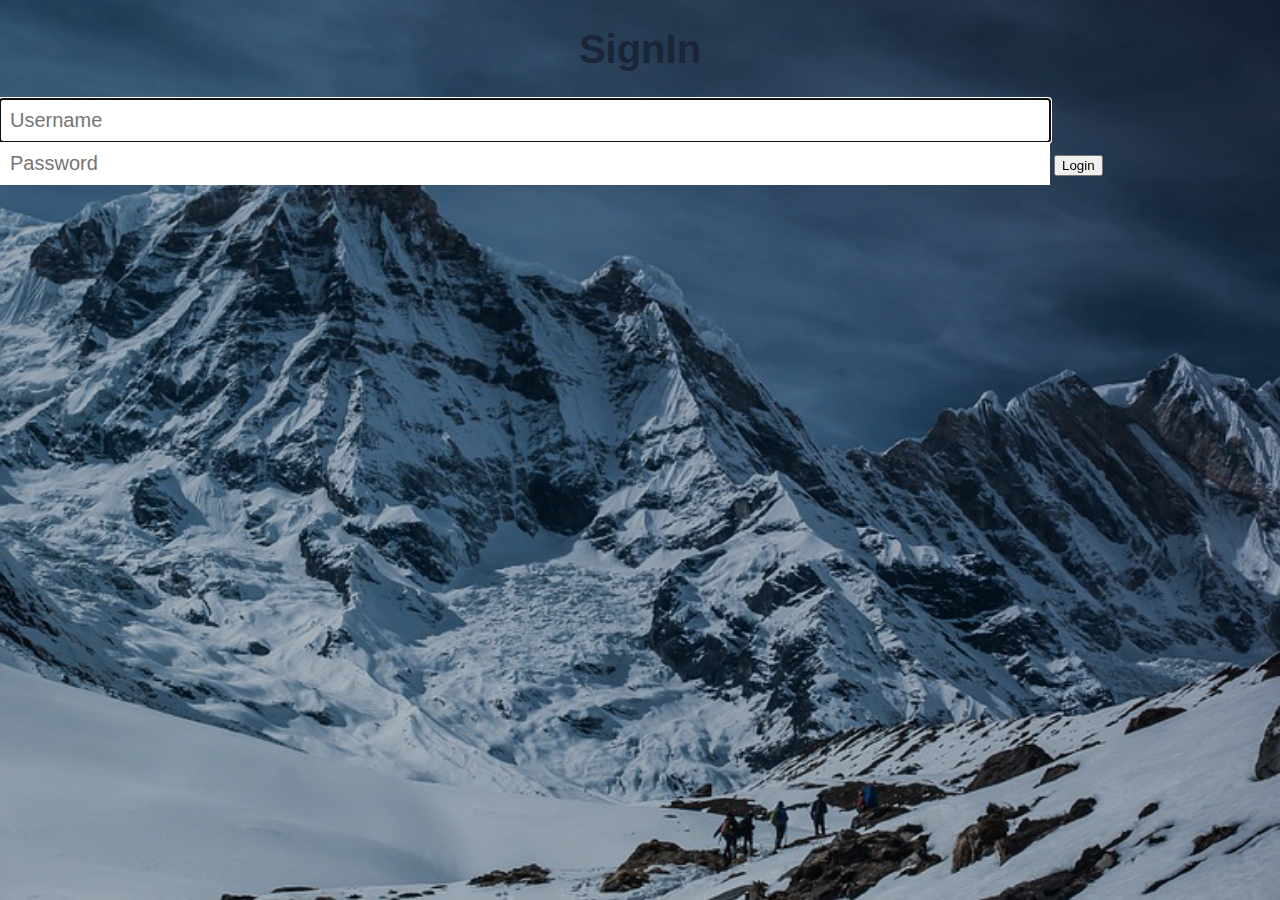
<file: login.html>
<!DOCTYPE html>
<html lang="en">

<head>
    <meta charset="UTF-8">
    <meta name="viewport" content="width=device-width, initial-scale=1.0">
    <meta http-equiv="X-UA-Compatible" content="ie=edge">
    <title>login</title>
    <link rel="stylesheet" href="./estilo2.css">
    <link rel="stylesheet" href="https://cdnjs.cloudflare.com/ajax/libs/animate.css/3.7.0/animate.min.css">

</head>

<body>
    <form action="index.html" class="form-box animated fadeInUp">
        <h1 class="form-title">SignIn</h1>
        <input type="text" placeholder="Username" autofocus>
        <input type="password" placeholder="Password">
        <button type="submit">
            Login
        </button>
    </form>
</body>

</html>
</file>
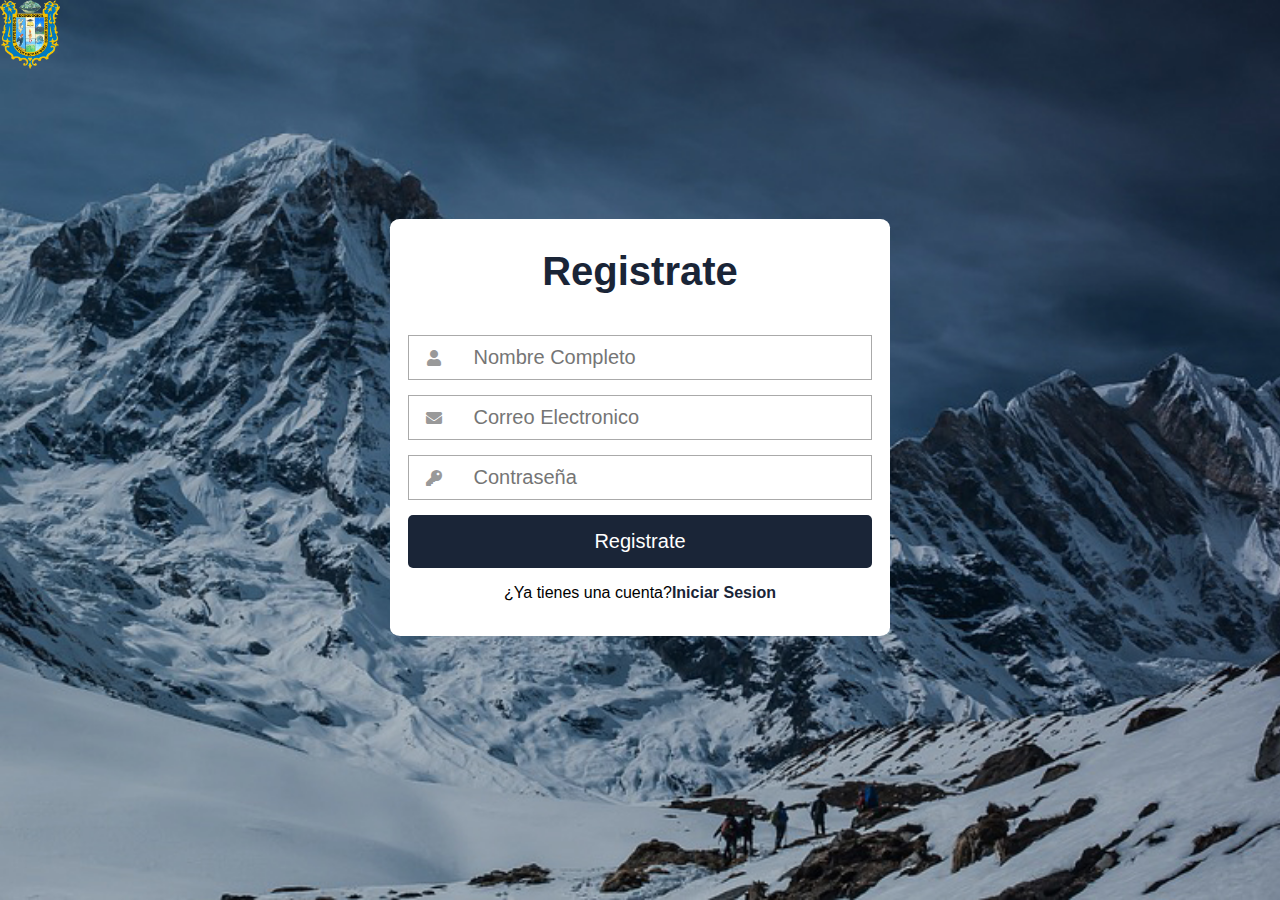
<file: registro.html>
<!DOCTYPE html>
<html lang="es">
<head>
	<meta charset="UTF-8">
	<title></title> 
	<meta name="viewport" content="width=device-width, user-scalable=yes, initial-scale=1.0, maximum-scale=3.0, minimum-scale=1.0">
 <link rel="stylesheet" href="https://use.fontawesome.com/releases/v5.6.3/css/all.css" >
	<link rel="stylesheet" href="estilo2.css">
	

</head>  
<body>
    <div class="logo">
        <img src="img/logo-magtimus-v2.3-1.png" alt="">
    </div>
 <form class="formulario">
    
    <h1>Registrate</h1>
     <div class="contenedor">
     
     <div class="input-contenedor">
         <i class="fas fa-user icon"></i>
         <input type="text" placeholder="Nombre Completo">
         
         </div>
         
         <div class="input-contenedor">
         <i class="fas fa-envelope icon"></i>
         <input type="text" placeholder="Correo Electronico">
         
         </div>
         
         <div class="input-contenedor">
        <i class="fas fa-key icon"></i>
         <input type="password" placeholder="Contraseña">
         
         </div>
         <input type="submit" value="Registrate" class="button">
         <p></p>
         <p>¿Ya tienes una cuenta?<a class="link" href="login.html">Iniciar Sesion</a></p>
     </div>
    </form>
</body>
</html>
</file>
<file: estilo2.css>
.logo{
    height: 100%;
    display: flex;
    align-items: center;
}

.logo img{
    width: 60px;
}
body {
    font-family: Arial, Helvetica, sans-serif;
    margin: 0;
   background: url(img/imagen.jpg);
    background-size: cover;
    background-attachment: fixed;
}

* {
    box-sizing: border-box;
}
.contenedor{
    width: 100%;
    padding: 15px;
}
.formulario{
    background: #fff;
    margin-top: 150px;
    padding: 3px;
}
h1{
    text-align: center;
    color: #1a2537;
    font-size: 40px;
}
input[type="text"],
input[type="password"]{
    font-size: 20px;
    width: 82%;
    padding: 10px;
    border: none;
}
.input-contenedor{
    margin-bottom: 15px;
    border: 1px solid #aaa;
}
.icon{
    min-width: 50px;
    text-align: center;
    color: #999;
}
.button{
    border: none;
    width: 100%;
    color: white;
    font-size: 20px;
    background:  #1a2537;
    padding: 15px 20px;
    border-radius: 5px;
    cursor: pointer;
}
.button:hover{
    background: cadetblue;
}
p{
    text-align: center;
}
.link{
    text-decoration: none;
      color: #1a2537;
    font-weight: 600;
}
.link:hover{
     color: cadetblue;
}
@media(min-width:768px)
{
    .formulario{
        margin: auto;
        width: 500px;
        margin-top: 150px;
        border-radius: 2%;
    }
}
</file>
